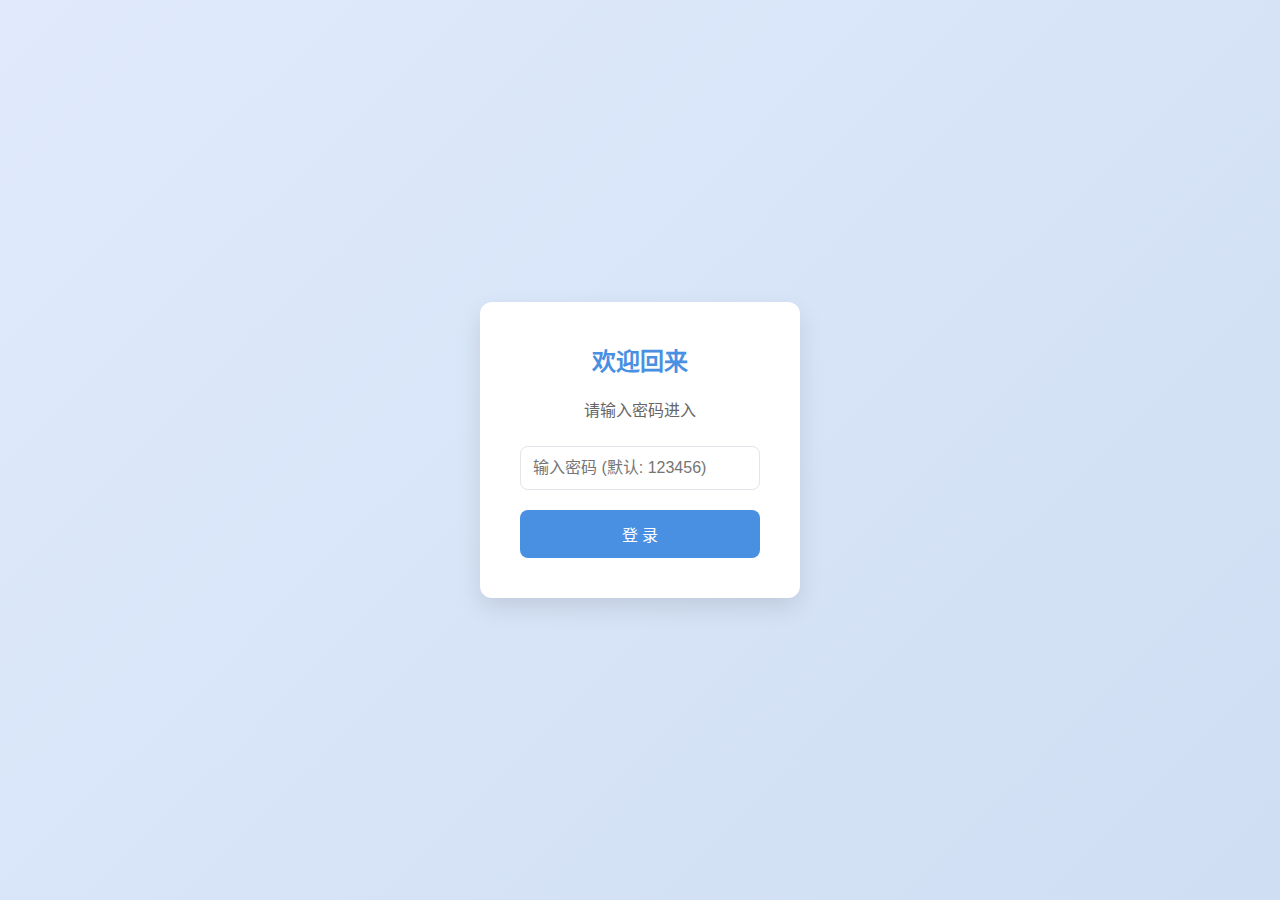
<file: index.html>
<!DOCTYPE html>
<html lang="zh-CN">
<head>
    <meta charset="UTF-8">
    <meta name="viewport" content="width=device-width, initial-scale=1.0">
    <title>每日生活工作记录</title>
    <style>
        :root {
            --primary-color: #4a90e2;
            --secondary-color: #f5f7fa;
            --text-color: #2c3e50;
            --text-light: #7f8c8d;
            --danger-color: #e74c3c;
            --success-color: #2ecc71;
            --border-color: #e1e4e8;
            --sidebar-bg: #fcfcfc;
            --shadow-sm: 0 2px 8px rgba(0,0,0,0.08);
            --shadow-md: 0 4px 12px rgba(0,0,0,0.1);
        }

        * {
            box-sizing: border-box;
            margin: 0;
            padding: 0;
            font-family: 'Segoe UI', Roboto, 'Helvetica Neue', Arial, sans-serif;
        }

        body, html {
            height: 100%;
            overflow: hidden;
            background-color: #fff;
        }

        /* --- 登录页面样式 --- */
        #login-overlay {
            position: fixed;
            top: 0;
            left: 0;
            width: 100%;
            height: 100%;
            background: linear-gradient(135deg, #e0eafc 0%, #cfdef3 100%);
            display: flex;
            justify-content: center;
            align-items: center;
            z-index: 1000;
            transition: opacity 0.5s ease;
        }

        .login-card {
            background: white;
            padding: 40px;
            border-radius: 12px;
            box-shadow: 0 10px 25px rgba(0,0,0,0.1);
            text-align: center;
            width: 320px;
        }

        .login-card h2 {
            margin-bottom: 20px;
            color: var(--primary-color);
        }

        .login-input {
            width: 100%;
            padding: 12px;
            margin-bottom: 20px;
            border: 1px solid var(--border-color);
            border-radius: 8px;
            font-size: 16px;
            outline: none;
            transition: border-color 0.3s;
        }

        .login-input:focus {
            border-color: var(--primary-color);
        }

        .login-btn {
            width: 100%;
            padding: 12px;
            background-color: var(--primary-color);
            color: white;
            border: none;
            border-radius: 8px;
            font-size: 16px;
            cursor: pointer;
            transition: background-color 0.3s;
        }

        .login-btn:hover {
            background-color: #357abd;
        }

        /* --- 主布局 (2:8 分离) --- */
        #app-container {
            display: grid;
            grid-template-columns: 280px 1fr;
            height: 100vh;
            opacity: 0;
            transition: opacity 0.5s ease;
        }

        /* --- 左侧边栏 (重构布局) --- */
        .sidebar {
            background-color: var(--sidebar-bg);
            padding: 25px 20px 30px;
            border-right: 1px solid var(--border-color);
            display: flex;
            flex-direction: column;
            height: 100%;
            overflow-y: auto;
            position: relative;
            z-index: 5;
        }

        /* 重构：时间显示置顶 - 加粗放大 */
        .time-display {
            font-size: 4.2rem; /* 显著放大 */
            font-weight: 800; /* 超粗体 */
            color: var(--primary-color);
            text-align: center;
            margin-bottom: 8px; /* 紧凑间距 */
            font-variant-numeric: tabular-nums;
            letter-spacing: -1.5px;
            line-height: 1;
            text-shadow: 0 2px 4px rgba(74, 144, 226, 0.15);
        }

        /* 重构：日期显示移至日历上方 */
        .calendar-date-header {
            font-size: 1.45rem;
            font-weight: 700;
            color: var(--text-color);
            text-align: center;
            margin: 12px 0 18px;
            padding-bottom: 8px;
            border-bottom: 1px solid var(--border-color);
            letter-spacing: 1px;
        }

        /* 日历容器优化 */
        .calendar-container {
            margin-bottom: 25px;
            padding: 0 8px;
        }

        .calendar-grid {
            display: grid;
            grid-template-columns: repeat(7, 1fr);
            gap: 6px;
            text-align: center;
        }

        .calendar-day-label {
            font-size: 0.78rem;
            color: var(--text-light);
            font-weight: 500;
            padding: 4px 0;
            text-transform: uppercase;
        }

        .calendar-day {
            font-size: 0.95rem;
            border-radius: 50%;
            cursor: default;
            color: var(--text-color);
            transition: all 0.2s;
            display: flex;
            align-items: center;
            justify-content: center;
            aspect-ratio: 1 / 1;
            padding: 0;
            line-height: 1;
            position: relative;
            font-weight: 500;
        }

        /* 当日强调 - 完美正圆 */
        .calendar-day.today {
            background-color: var(--primary-color);
            color: white;
            font-weight: 700;
            box-shadow: 0 2px 5px rgba(74, 144, 226, 0.35);
            transform: scale(1.05);
        }

        .calendar-day.today::after {
            content: '';
            position: absolute;
            inset: -3px;
            border-radius: 50%;
            background: rgba(74, 144, 226, 0.15);
            z-index: -1;
        }

        /* 统计卡片优化 */
        .stats-box {
            background: white;
            padding: 22px 15px;
            border-radius: 14px;
            text-align: center;
            box-shadow: var(--shadow-sm);
            margin-bottom: 22px;
            border: 1px solid #f0f2f5;
            transition: transform 0.3s ease;
        }

        .stats-box:hover {
            transform: translateY(-2px);
            box-shadow: var(--shadow-md);
        }

        .stats-count {
            font-size: 3.1rem;
            font-weight: 800;
            background: linear-gradient(135deg, var(--primary-color), #2a64c6);
            -webkit-background-clip: text;
            background-clip: text;
            color: transparent;
            line-height: 1;
            margin-bottom: 4px;
            letter-spacing: -1px;
        }

        .stats-label {
            font-size: 0.92rem;
            color: var(--text-light);
            font-weight: 600;
            letter-spacing: 0.5px;
        }

        /* 底部清空按钮 */
        .sidebar-footer {
            margin-top: auto;
            padding-top: 10px;
            border-top: 1px solid var(--border-color);
        }

        .clear-btn {
            width: 100%;
            padding: 14px;
            background: linear-gradient(to right, #fff, #f8f9ff);
            border: 1px solid var(--danger-color);
            color: var(--danger-color);
            border-radius: 10px;
            font-size: 1rem;
            font-weight: 600;
            cursor: pointer;
            transition: all 0.25s;
            box-shadow: 0 2px 4px rgba(231, 76, 60, 0.1);
        }

        .clear-btn:hover {
            background: linear-gradient(to right, var(--danger-color), #d62c1a);
            color: white;
            transform: translateY(-1px);
            box-shadow: 0 4px 8px rgba(231, 76, 60, 0.25);
        }

        /* --- 右侧内容区 --- */
        .main-content {
            display: flex;
            flex-direction: column;
            height: 100%;
            background-color: #fff;
            overflow: hidden;
            position: relative;
        }

        .top-bar {
            height: 80px;
            padding: 0 40px;
            display: flex;
            justify-content: space-between;
            align-items: center;
            border-bottom: 1px solid var(--border-color);
            background-color: #fff;
            z-index: 20;
            flex-shrink: 0;
        }

        .page-title {
            font-size: 1.45rem;
            font-weight: 700;
            color: var(--text-color);
        }

        .action-buttons {
            display: flex;
            gap: 20px;
        }

        .icon-btn {
            background: #f8f9fa;
            border: 1px solid var(--border-color);
            cursor: pointer;
            font-size: 1.25rem;
            color: var(--text-color);
            width: 46px;
            height: 46px;
            border-radius: 14px;
            transition: all 0.25s;
            display: flex;
            align-items: center;
            justify-content: center;
            box-shadow: var(--shadow-sm);
        }

        .icon-btn:hover {
            background: linear-gradient(135deg, var(--primary-color), #3a7bd5);
            color: white;
            border-color: var(--primary-color);
            transform: translateY(-2px);
            box-shadow: 0 4px 10px rgba(74, 144, 226, 0.25);
        }

        .icon-btn.active {
            background: linear-gradient(135deg, #ffebee, #ffccd4);
            color: var(--danger-color);
            border-color: var(--danger-color);
            transform: scale(1.05);
            box-shadow: 0 0 0 3px rgba(231, 76, 60, 0.15);
        }

        /* 任务列表容器 */
        .task-list-container {
            flex: 1;
            overflow-y: auto;
            padding: 30px 40px;
            background-color: #fff;
            scrollbar-width: auto;
            scrollbar-color: #b0b0b0 #f0f0f0;
        }

        .task-list-container::-webkit-scrollbar {
            width: 12px;
        }

        .task-list-container::-webkit-scrollbar-track {
            background: #f5f7fa;
            border-radius: 6px;
        }

        .task-list-container::-webkit-scrollbar-thumb {
            background-color: #c1c7d0;
            border-radius: 6px;
            border: 3px solid #f5f7fa;
        }

        .task-list-container::-webkit-scrollbar-thumb:hover {
            background-color: #95a1b0;
        }

        .date-group {
            margin-bottom: 35px;
        }

        .date-divider {
            font-size: 1.15rem;
            font-weight: 700;
            color: var(--text-color);
            margin-bottom: 18px;
            padding-left: 15px;
            border-left: 4px solid var(--primary-color);
            display: flex;
            align-items: center;
        }

        .date-divider::before {
            content: '';
            display: inline-block;
            width: 8px;
            height: 8px;
            background: var(--primary-color);
            border-radius: 50%;
            margin-right: 10px;
        }

        .task-item {
            display: flex;
            align-items: center;
            padding: 18px 22px;
            background: white;
            border: 1px solid #f0f2f5;
            border-radius: 12px;
            margin-bottom: 14px;
            transition: all 0.25s;
            box-shadow: var(--shadow-sm);
        }

        .task-item:hover {
            border-color: #e1e5eb;
            transform: translateX(3px);
            box-shadow: var(--shadow-md);
        }

        .checkbox-custom {
            width: 26px;
            height: 26px;
            border: 2px solid #cbd5e1;
            border-radius: 50%;
            margin-right: 20px;
            cursor: pointer;
            display: flex;
            align-items: center;
            justify-content: center;
            transition: all 0.2s;
            flex-shrink: 0;
            background: white;
        }

        .task-item.completed .checkbox-custom {
            background-color: var(--success-color);
            border-color: var(--success-color);
            transform: scale(1.1);
        }

        .task-item.completed .task-text {
            text-decoration: line-through;
            color: #a0aec0;
            opacity: 0.85;
        }

        .task-text {
            font-size: 1.08rem;
            color: var(--text-color);
            cursor: pointer;
            flex: 1;
            line-height: 1.5;
            font-weight: 500;
            transition: color 0.2s;
        }

        .delete-btn {
            margin-left: 15px;
            background: linear-gradient(to right, #fff5f5, #ffebee);
            border: 1px solid var(--danger-color);
            color: var(--danger-color);
            cursor: pointer;
            padding: 6px 14px;
            font-size: 0.92rem;
            border-radius: 8px;
            font-weight: 500;
            display: none;
            transition: all 0.2s;
            box-shadow: 0 1px 3px rgba(231, 76, 60, 0.15);
        }
        
        .delete-btn:hover {
            background: var(--danger-color);
            color: white;
            transform: translateY(-1px);
            box-shadow: 0 2px 5px rgba(231, 76, 60, 0.3);
        }
        
        body.batch-mode .delete-btn {
            display: block;
        }

        .empty-state {
            text-align: center;
            color: var(--text-light);
            margin-top: 80px;
            font-size: 1.1rem;
            padding: 20px;
            background: var(--secondary-color);
            border-radius: 12px;
            box-shadow: var(--shadow-sm);
        }

        /* --- 模态框 --- */
        .modal-overlay {
            position: fixed;
            top: 0;
            left: 0;
            width: 100%;
            height: 100%;
            background: rgba(0,0,0,0.45);
            display: none;
            justify-content: center;
            align-items: center;
            z-index: 2000;
            backdrop-filter: blur(6px);
        }

        .modal {
            background: white;
            padding: 35px;
            border-radius: 20px;
            width: 440px;
            box-shadow: 0 15px 40px rgba(0,0,0,0.25);
            transform: translateY(20px);
            opacity: 0;
            transition: all 0.4s cubic-bezier(0.165, 0.84, 0.44, 1);
        }
        
        .modal-overlay.active .modal {
            transform: translateY(0);
            opacity: 1;
        }

        .modal h3 {
            margin-bottom: 25px;
            font-size: 1.5rem;
            color: var(--text-color);
            text-align: center;
            position: relative;
            padding-bottom: 12px;
        }
        
        .modal h3::after {
            content: '';
            position: absolute;
            bottom: 0;
            left: 50%;
            transform: translateX(-50%);
            width: 60px;
            height: 3px;
            background: var(--primary-color);
            border-radius: 3px;
        }

        .form-group {
            margin-bottom: 22px;
        }

        .form-group label {
            display: block;
            margin-bottom: 10px;
            font-size: 0.95rem;
            font-weight: 600;
            color: var(--text-color);
            display: flex;
            align-items: center;
        }
        
        .form-group label::before {
            content: '•';
            color: var(--primary-color);
            margin-right: 6px;
            font-weight: bold;
        }

        .form-control {
            width: 100%;
            padding: 14px 16px;
            border: 1px solid var(--border-color);
            border-radius: 12px;
            font-size: 1.05rem;
            transition: all 0.25s;
            background: #fafbfc;
        }
        
        .form-control:focus {
            outline: none;
            border-color: var(--primary-color);
            background: white;
            box-shadow: 0 0 0 3px rgba(74, 144, 226, 0.15);
        }

        .modal-buttons {
            display: flex;
            justify-content: center;
            gap: 18px;
            margin-top: 25px;
            padding-top: 20px;
            border-top: 1px solid var(--border-color);
        }

        .btn {
            padding: 12px 32px;
            border-radius: 12px;
            border: none;
            cursor: pointer;
            font-size: 1.05rem;
            font-weight: 600;
            transition: all 0.25s;
            letter-spacing: 0.5px;
            width: 120px;
        }

        .btn-cancel {
            background: linear-gradient(to right, #f0f2f5, #e4e7eb);
            color: #5a6474;
            box-shadow: var(--shadow-sm);
        }
        
        .btn-cancel:hover {
            background: linear-gradient(to right, #e6e9ed, #d8dce1);
            transform: translateY(-1px);
            box-shadow: var(--shadow-md);
        }

        .btn-save {
            background: linear-gradient(135deg, var(--primary-color), #3a7bd5);
            color: white;
            box-shadow: 0 4px 10px rgba(74, 144, 226, 0.3);
        }
        
        .btn-save:hover {
            background: linear-gradient(135deg, #3a7bd5, #2a64c6);
            transform: translateY(-2px);
            box-shadow: 0 6px 15px rgba(74, 144, 226, 0.4);
        }

        /* --- Toast --- */
        #toast {
            visibility: hidden;
            min-width: 280px;
            background: linear-gradient(135deg, #1e3c72, #2a5298);
            color: #fff;
            text-align: center;
            border-radius: 50px;
            padding: 16px 25px;
            position: fixed;
            z-index: 3000;
            left: 50%;
            bottom: 30px;
            transform: translateX(-50%) translateY(50px);
            font-size: 16px;
            font-weight: 500;
            opacity: 0;
            transition: all 0.4s cubic-bezier(0.175, 0.885, 0.32, 1.275);
            box-shadow: 0 5px 15px rgba(0,0,0,0.2);
            letter-spacing: 0.5px;
        }

        #toast.show {
            visibility: visible;
            opacity: 1;
            transform: translateX(-50%) translateY(0);
            bottom: 40px;
        }
        
        #toast::after {
            content: '';
            position: absolute;
            top: -2px;
            left: 0;
            right: 0;
            height: 3px;
            background: linear-gradient(90deg, transparent, white, transparent);
            border-radius: 2px;
        }

        /* 响应式优化 */
        @media (max-width: 900px) {
            #app-container {
                grid-template-columns: 240px 1fr;
            }
            
            .time-display {
                font-size: 3.6rem;
            }
        }
        
        @media (max-width: 768px) {
            #app-container {
                grid-template-columns: 1fr;
            }
            
            .sidebar {
                border-right: none;
                border-bottom: 1px solid var(--border-color);
                height: auto;
                max-height: 40vh;
                padding-bottom: 15px;
            }
            
            .time-display {
                font-size: 3.2rem;
            }
            
            .stats-box {
                margin-bottom: 15px;
            }
        }
    </style>
</head>
<body>

    <!-- 登录层 -->
    <div id="login-overlay">
        <div class="login-card">
            <h2>欢迎回来</h2>
            <p style="margin-bottom: 25px; color: #666;">请输入密码进入</p>
            <input type="password" id="password-input" class="login-input" placeholder="输入密码 (默认: 123456)">
            <button class="login-btn" onclick="handleLogin()">登 录</button>
        </div>
    </div>

    <!-- 主界面 -->
    <div id="app-container">
        
        <!-- 左侧边栏 (重构布局) -->
        <aside class="sidebar">
            <!-- 时间置顶：加粗放大 -->
            <div class="time-display" id="current-time">00:00:00</div>
            
            <!-- 日历区域 -->
            <div class="calendar-container">
                <!-- 日期移至日历上方 -->
                <div class="calendar-date-header" id="calendar-date">YYYY年MM月DD日</div>
                
                <!-- 星期标签 -->
                <div class="calendar-grid">
                    <div class="calendar-day-label">日</div>
                    <div class="calendar-day-label">一</div>
                    <div class="calendar-day-label">二</div>
                    <div class="calendar-day-label">三</div>
                    <div class="calendar-day-label">四</div>
                    <div class="calendar-day-label">五</div>
                    <div class="calendar-day-label">六</div>
                </div>
                
                <!-- 日期网格 -->
                <div class="calendar-grid" id="calendar-days">
                    <!-- JS 生成 -->
                </div>
            </div>

            <!-- 统计卡片 -->
            <div class="stats-box">
                <div class="stats-count" id="uncompleted-count">0</div>
                <div class="stats-label">右侧未完成事项</div>
            </div>

            <!-- 底部清空按钮 -->
            <div class="sidebar-footer">
                <button class="clear-btn" onclick="clearAllData()">清空所有录入数据</button>
            </div>
        </aside>

        <!-- 右侧内容区 -->
        <main class="main-content">
            <header class="top-bar">
                <div class="page-title">我的待办事项</div>
                <div class="action-buttons">
                    <button class="icon-btn" id="batch-btn" title="批量管理" onclick="toggleBatchMode()">
                        <svg width="22" height="22" viewBox="0 0 24 24" fill="none" stroke="currentColor" stroke-width="2" stroke-linecap="round" stroke-linejoin="round">
                            <line x1="3" y1="12" x2="21" y2="12"></line>
                            <line x1="3" y1="6" x2="21" y2="6"></line>
                            <line x1="3" y1="18" x2="21" y2="18"></line>
                        </svg>
                    </button>
                    <button class="icon-btn" title="新增事项" onclick="openModal()">
                        <svg width="24" height="24" viewBox="0 0 24 24" fill="none" stroke="currentColor" stroke-width="2" stroke-linecap="round" stroke-linejoin="round">
                            <line x1="12" y1="5" x2="12" y2="19"></line>
                            <line x1="5" y1="12" x2="19" y2="12"></line>
                        </svg>
                    </button>
                </div>
            </header>

            <div class="task-list-container" id="task-list">
                <!-- JS 渲染列表 -->
            </div>
        </main>
    </div>

    <!-- 弹窗 -->
    <div class="modal-overlay" id="add-modal">
        <div class="modal">
            <h3>新增事项</h3>
            <div class="form-group">
                <label>事项内容</label>
                <input type="text" id="new-task-content" class="form-control" placeholder="例如：下午3点开会" autocomplete="off">
            </div>
            <div class="form-group">
                <label>日期</label>
                <input type="date" id="new-task-date" class="form-control">
            </div>
            <div class="modal-buttons">
                <button class="btn btn-cancel" onclick="closeModal()">取消</button>
                <button class="btn btn-save" onclick="saveTask()">保存</button>
            </div>
        </div>
    </div>

    <div id="toast">操作成功</div>

    <script>
        // --- 配置 ---
        const PASSWORD = "123456"; 
        let todos = JSON.parse(localStorage.getItem('myTodos')) || [];
        let isBatchMode = false;

        // --- 初始化 ---
        document.addEventListener('DOMContentLoaded', () => {
            if (sessionStorage.getItem('isLoggedIn') === 'true') {
                showApp();
            }
            
            document.getElementById('new-task-date').valueAsDate = new Date();
            
            updateClock();
            setInterval(updateClock, 1000);
            
            renderCalendar();
            renderTodos();
        });

        // --- 登录 ---
        function handleLogin() {
            const input = document.getElementById('password-input');
            if (input.value === PASSWORD) {
                sessionStorage.setItem('isLoggedIn', 'true');
                const overlay = document.getElementById('login-overlay');
                overlay.style.opacity = '0';
                setTimeout(() => {
                    overlay.style.display = 'none';
                    showApp();
                }, 500);
            } else {
                showToast("密码错误");
            }
        }

        function showApp() {
            document.getElementById('app-container').style.opacity = '1';
        }

        // --- 时钟日历 ---
        function updateClock() {
            const now = new Date();
            // 更新顶部大时间
            document.getElementById('current-time').textContent = now.toLocaleTimeString('zh-CN', { 
                hour: '2-digit', 
                minute: '2-digit',
                hour12: false 
            });
            
            // 更新日历上方的日期（完整格式）
            const dateStr = now.toLocaleDateString('zh-CN', { 
                year: 'numeric', 
                month: '2-digit', 
                day: '2-digit' 
            }).replace(/\//g, '年').replace(/(\d+)$/, '$1日');
            document.getElementById('calendar-date').textContent = dateStr;
            
            renderCalendar();
        }

        function renderCalendar() {
            const now = new Date();
            const year = now.getFullYear();
            const month = now.getMonth(); 
            const daysInMonth = new Date(year, month + 1, 0).getDate();
            const today = now.getDate();
            const firstDayIndex = new Date(year, month, 1).getDay();

            const daysContainer = document.getElementById('calendar-days');
            daysContainer.innerHTML = "";

            // 添加空白占位（上月日期）
            for (let i = 0; i < firstDayIndex; i++) {
                const empty = document.createElement('div');
                daysContainer.appendChild(empty);
            }

            // 生成当月日期
            for (let i = 1; i <= daysInMonth; i++) {
                const dayEl = document.createElement('div');
                dayEl.classList.add('calendar-day');
                dayEl.textContent = i;
                if (i === today) dayEl.classList.add('today');
                daysContainer.appendChild(dayEl);
            }
        }

        // --- 任务逻辑 ---
        function saveToLocal() {
            localStorage.setItem('myTodos', JSON.stringify(todos));
            renderTodos();
        }

        function renderTodos() {
            const listContainer = document.getElementById('task-list');
            listContainer.innerHTML = '';

            if (todos.length === 0) {
                listContainer.innerHTML = '<div class="empty-state">✨ 暂无事项，点击右上角 + 添加新任务</div>';
                document.getElementById('uncompleted-count').textContent = 0;
                return;
            }

            // 排序：日期倒序，同日期内未完成在前
            const sortedTodos = [...todos].sort((a, b) => {
                if (a.date !== b.date) return new Date(b.date) - new Date(a.date);
                return a.completed - b.completed;
            });

            const grouped = sortedTodos.reduce((groups, item) => {
                const date = item.date;
                if (!groups[date]) groups[date] = [];
                groups[date].push(item);
                return groups;
            }, {});

            let uncompletedTotal = 0;

            Object.keys(grouped).sort((a, b) => new Date(b) - new Date(a)).forEach(date => {
                const groupDiv = document.createElement('div');
                groupDiv.classList.add('date-group');

                const dateTitle = document.createElement('div');
                dateTitle.classList.add('date-divider');
                // 格式化日期显示：2026年02月01日
                const formattedDate = date.replace(/(\d{4})-(\d{2})-(\d{2})/, '$1年$2月$3日');
                dateTitle.textContent = formattedDate;
                groupDiv.appendChild(dateTitle);

                grouped[date].forEach(todo => {
                    if (!todo.completed) uncompletedTotal++;

                    const itemDiv = document.createElement('div');
                    itemDiv.classList.add('task-item');
                    if (todo.completed) itemDiv.classList.add('completed');

                    const checkbox = document.createElement('div');
                    checkbox.classList.add('checkbox-custom');
                    checkbox.onclick = () => toggleComplete(todo.id);
                    
                    if (todo.completed) {
                        checkbox.innerHTML = `<svg width="14" height="14" viewBox="0 0 24 24" fill="none" stroke="white" stroke-width="4" stroke-linecap="round" stroke-linejoin="round"><polyline points="20 6 9 17 4 12"></polyline></svg>`;
                    }

                    const textSpan = document.createElement('span');
                    textSpan.classList.add('task-text');
                    textSpan.textContent = todo.text;
                    textSpan.onclick = () => { if (!isBatchMode) toggleComplete(todo.id); };

                    const deleteBtn = document.createElement('button');
                    deleteBtn.classList.add('delete-btn');
                    deleteBtn.innerHTML = '删除';
                    deleteBtn.onclick = (e) => { e.stopPropagation(); deleteTask(todo.id); };

                    itemDiv.appendChild(checkbox);
                    itemDiv.appendChild(textSpan);
                    itemDiv.appendChild(deleteBtn);
                    groupDiv.appendChild(itemDiv);
                });

                listContainer.appendChild(groupDiv);
            });

            document.getElementById('uncompleted-count').textContent = uncompletedTotal;
        }

        function toggleComplete(id) {
            const todo = todos.find(t => t.id === id);
            if (todo) {
                todo.completed = !todo.completed;
                saveToLocal();
                showToast(todo.completed ? "任务已完成" : "任务恢复未完成");
            }
        }

        function deleteTask(id) {
            todos = todos.filter(t => t.id !== id);
            saveToLocal();
            showToast("已删除任务");
        }

        function clearAllData() {
            if(confirm("⚠️ 确定要清空所有数据吗？此操作不可恢复！")) {
                todos = [];
                saveToLocal();
                showToast("✓ 所有数据已清空");
            }
        }

        // --- 交互 ---
        function openModal() {
            document.getElementById('add-modal').style.display = 'flex';
            document.getElementById('add-modal').classList.add('active');
            document.getElementById('new-task-content').focus();
            // 防止背景滚动
            document.body.style.overflow = 'hidden';
        }

        function closeModal() {
            document.getElementById('add-modal').classList.remove('active');
            setTimeout(() => {
                document.getElementById('add-modal').style.display = 'none';
                document.getElementById('new-task-content').value = '';
                // 恢复背景滚动
                document.body.style.overflow = '';
            }, 400);
        }

        function saveTask() {
            const content = document.getElementById('new-task-content').value.trim();
            const date = document.getElementById('new-task-date').value;

            if (!content) { 
                showToast("❗ 请输入事项内容"); 
                return; 
            }
            if (!date) { 
                showToast("❗ 请选择日期"); 
                return; 
            }

            const newTodo = { 
                id: Date.now(), 
                text: content, 
                date: date, 
                completed: false 
            };
            todos.push(newTodo);
            saveToLocal();
            closeModal();
            showToast("✓ 任务添加成功");
        }

        function toggleBatchMode() {
            isBatchMode = !isBatchMode;
            const btn = document.getElementById('batch-btn');
            if (isBatchMode) {
                document.body.classList.add('batch-mode');
                btn.classList.add('active');
                showToast("✎ 已进入批量管理模式");
            } else {
                document.body.classList.remove('batch-mode');
                btn.classList.remove('active');
                showToast("✓ 已退出批量管理模式");
            }
        }

        function showToast(message) {
            const toast = document.getElementById("toast");
            toast.textContent = message;
            toast.className = "show";
            setTimeout(() => { 
                toast.className = toast.className.replace("show", ""); 
            }, 3000);
        }

        // 点击模态框背景关闭
        window.onclick = function(event) {
            const modal = document.getElementById('add-modal');
            if (event.target == modal) {
                closeModal();
            }
        }
        
        // ESC键关闭模态框
        document.addEventListener('keydown', (e) => {
            if (e.key === 'Escape' && document.getElementById('add-modal').style.display === 'flex') {
                closeModal();
            }
        });
    </script>
</body>
</html>
</file>
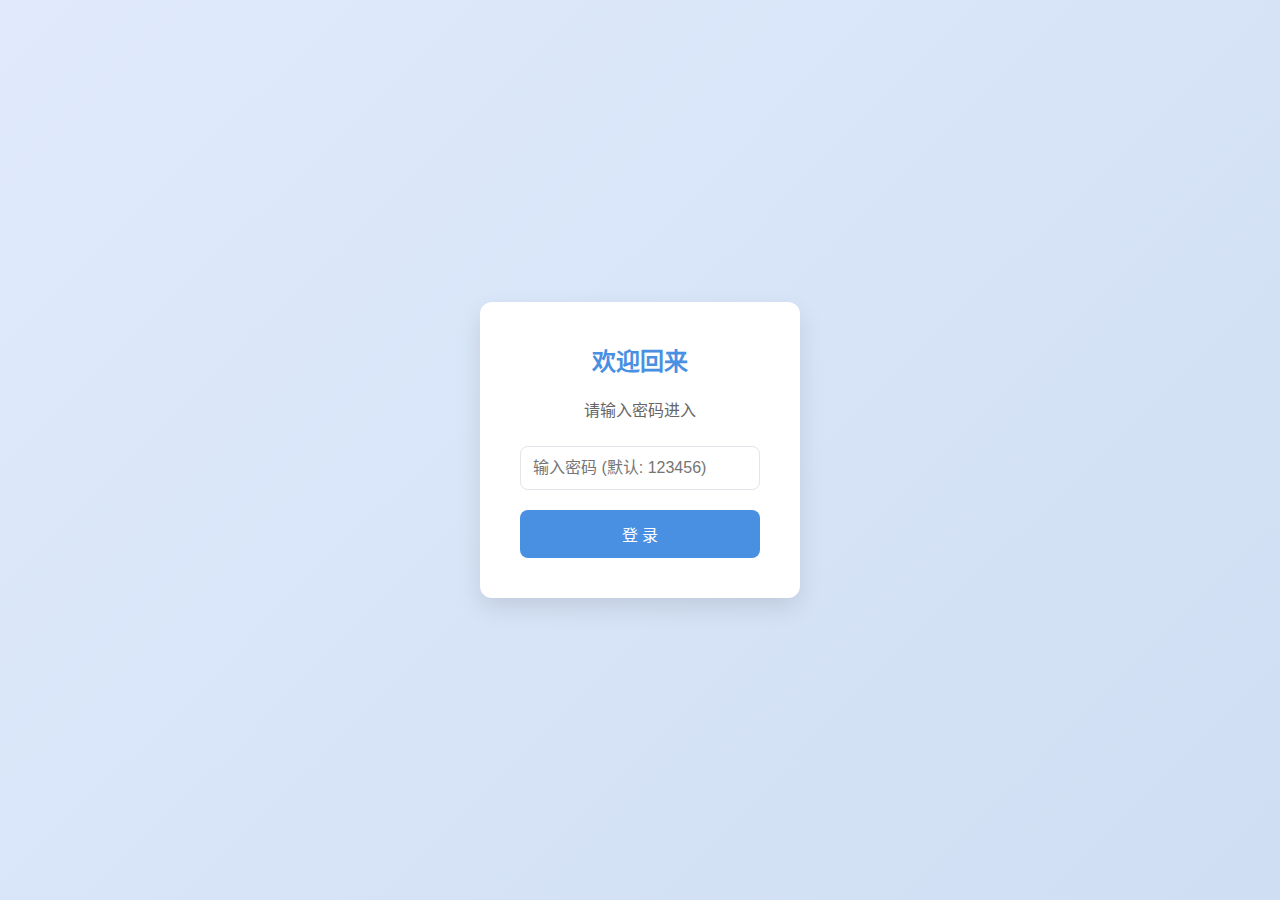
<file: app.html>
<!DOCTYPE html>
<html lang="zh-CN">
<head>
    <meta charset="UTF-8">
    <meta name="viewport" content="width=device-width, initial-scale=1.0">
    <title>每日事项管理</title>
    <link rel="stylesheet" href="style.css">
    <link rel="stylesheet" href="https://cdnjs.cloudflare.com/ajax/libs/font-awesome/6.0.0/css/all.min.css">
</head>
<body>
    <div class="container">
        <!-- 左侧边栏 (20%) -->
        <div class="sidebar">
            <!-- 日期和时间显示 -->
            <div class="datetime">
                <div id="currentDate" class="date">2026年02月01日</div>
                <div id="currentTime" class="time">00:00:00</div>
            </div>
            
            <!-- 日历 -->
            <div class="calendar-container">
                <div class="calendar-header">
                    <button id="prevMonth" class="calendar-nav">
                        <i class="fas fa-chevron-left"></i>
                    </button>
                    <h3 id="calendarMonth">2026年2月</h3>
                    <button id="nextMonth" class="calendar-nav">
                        <i class="fas fa-chevron-right"></i>
                    </button>
                </div>
                <div class="calendar-weekdays">
                    <div>日</div>
                    <div>一</div>
                    <div>二</div>
                    <div>三</div>
                    <div>四</div>
                    <div>五</div>
                    <div>六</div>
                </div>
                <div id="calendarDays" class="calendar-days"></div>
            </div>
            
            <!-- 统计信息 -->
            <div class="stats">
                <div class="stat-item">
                    <i class="fas fa-list"></i>
                    <span>总事项: <span id="totalCount">0</span></span>
                </div>
                <div class="stat-item">
                    <i class="fas fa-clock"></i>
                    <span>未完成: <span id="pendingCount">0</span></span>
                </div>
                <div class="stat-item">
                    <i class="fas fa-check-circle"></i>
                    <span>已完成: <span id="completedCount">0</span></span>
                </div>
            </div>
            
            <!-- 操作按钮 -->
            <div class="sidebar-actions">
                <button id="clearAllBtn" class="danger-btn">
                    <i class="fas fa-trash"></i> 清空所有数据
                </button>
                <button id="logoutBtn" class="secondary-btn">
                    <i class="fas fa-sign-out-alt"></i> 退出登录
                </button>
                <button id="changePasswordBtn" class="secondary-btn">
                    <i class="fas fa-key"></i> 修改密码
                </button>
            </div>
        </div>
        
        <!-- 右侧主内容区 (80%) -->
        <div class="main-content">
            <!-- 顶部固定功能区 -->
            <div class="top-bar">
                <div class="function-buttons">
                    <button id="addItemBtn" class="primary-btn">
                        <i class="fas fa-plus"></i> 新增事项
                    </button>
                    <button id="batchManageBtn" class="secondary-btn">
                        <i class="fas fa-bars"></i> 批量管理
                    </button>
                </div>
            </div>
            
            <!-- 事项列表 -->
            <div class="items-container" id="itemsContainer">
                <!-- 事项将通过JavaScript动态添加 -->
                <div class="empty-state" id="emptyState">
                    <i class="fas fa-clipboard-list"></i>
                    <h3>暂无待办事项</h3>
                    <p>点击右上角的"新增事项"按钮开始添加</p>
                </div>
            </div>
            
            <!-- 批量管理工具栏 -->
            <div class="batch-toolbar" id="batchToolbar">
                <div class="batch-actions">
                    <button id="batchDeleteBtn" class="danger-btn">
                        <i class="fas fa-trash"></i> 删除选中
                    </button>
                    <button id="batchCompleteBtn" class="primary-btn">
                        <i class="fas fa-check-circle"></i> 标记完成
                    </button>
                    <button id="cancelBatchBtn" class="secondary-btn">
                        <i class="fas fa-times"></i> 取消批量
                    </button>
                </div>
            </div>
        </div>
    </div>
    
    <!-- 新增事项模态框 -->
    <div id="addItemModal" class="modal">
        <div class="modal-content">
            <div class="modal-header">
                <h3><i class="fas fa-plus"></i> 新增事项</h3>
                <button class="close-modal">&times;</button>
            </div>
            <div class="modal-body">
                <div class="form-group">
                    <label for="itemTitle">事项标题</label>
                    <input type="text" id="itemTitle" placeholder="请输入事项标题" maxlength="100">
                </div>
                <div class="form-group">
                    <label for="itemDate">选择日期</label>
                    <input type="date" id="itemDate">
                </div>
                <div class="form-group">
                    <label for="itemTime">选择时间 (可选)</label>
                    <input type="time" id="itemTime">
                </div>
                <div class="form-group">
                    <label for="itemCategory">分类</label>
                    <select id="itemCategory">
                        <option value="work">工作</option>
                        <option value="life">生活</option>
                        <option value="study">学习</option>
                        <option value="health">健康</option>
                        <option value="other">其他</option>
                    </select>
                </div>
            </div>
            <div class="modal-footer">
                <button id="cancelAddBtn" class="secondary-btn">取消</button>
                <button id="saveItemBtn" class="primary-btn">保存事项</button>
            </div>
        </div>
    </div>
    
    <!-- 修改密码模态框 -->
    <div id="passwordModal" class="modal">
        <div class="modal-content">
            <div class="modal-header">
                <h3><i class="fas fa-key"></i> 修改密码</h3>
                <button class="close-modal">&times;</button>
            </div>
            <div class="modal-body">
                <div class="form-group">
                    <label for="currentPassword">当前密码</label>
                    <input type="password" id="currentPassword" placeholder="请输入当前密码">
                </div>
                <div class="form-group">
                    <label for="newPassword">新密码</label>
                    <input type="password" id="newPassword" placeholder="请输入新密码">
                </div>
                <div class="form-group">
                    <label for="confirmPassword">确认新密码</label>
                    <input type="password" id="confirmPassword" placeholder="请再次输入新密码">
                </div>
            </div>
            <div class="modal-footer">
                <button id="cancelPasswordBtn" class="secondary-btn">取消</button>
                <button id="savePasswordBtn" class="primary-btn">修改密码</button>
            </div>
        </div>
    </div>
    
    <!-- 确认清空数据模态框 -->
    <div id="clearConfirmModal" class="modal">
        <div class="modal-content">
            <div class="modal-header">
                <h3><i class="fas fa-exclamation-triangle"></i> 确认清空</h3>
                <button class="close-modal">&times;</button>
            </div>
            <div class="modal-body">
                <p>您确定要清空所有事项数据吗？此操作不可撤销！</p>
            </div>
            <div class="modal-footer">
                <button id="cancelClearBtn" class="secondary-btn">取消</button>
                <button id="confirmClearBtn" class="danger-btn">确认清空</button>
            </div>
        </div>
    </div>
    
    <script src="script.js"></script>
</body>
</html>
</file>
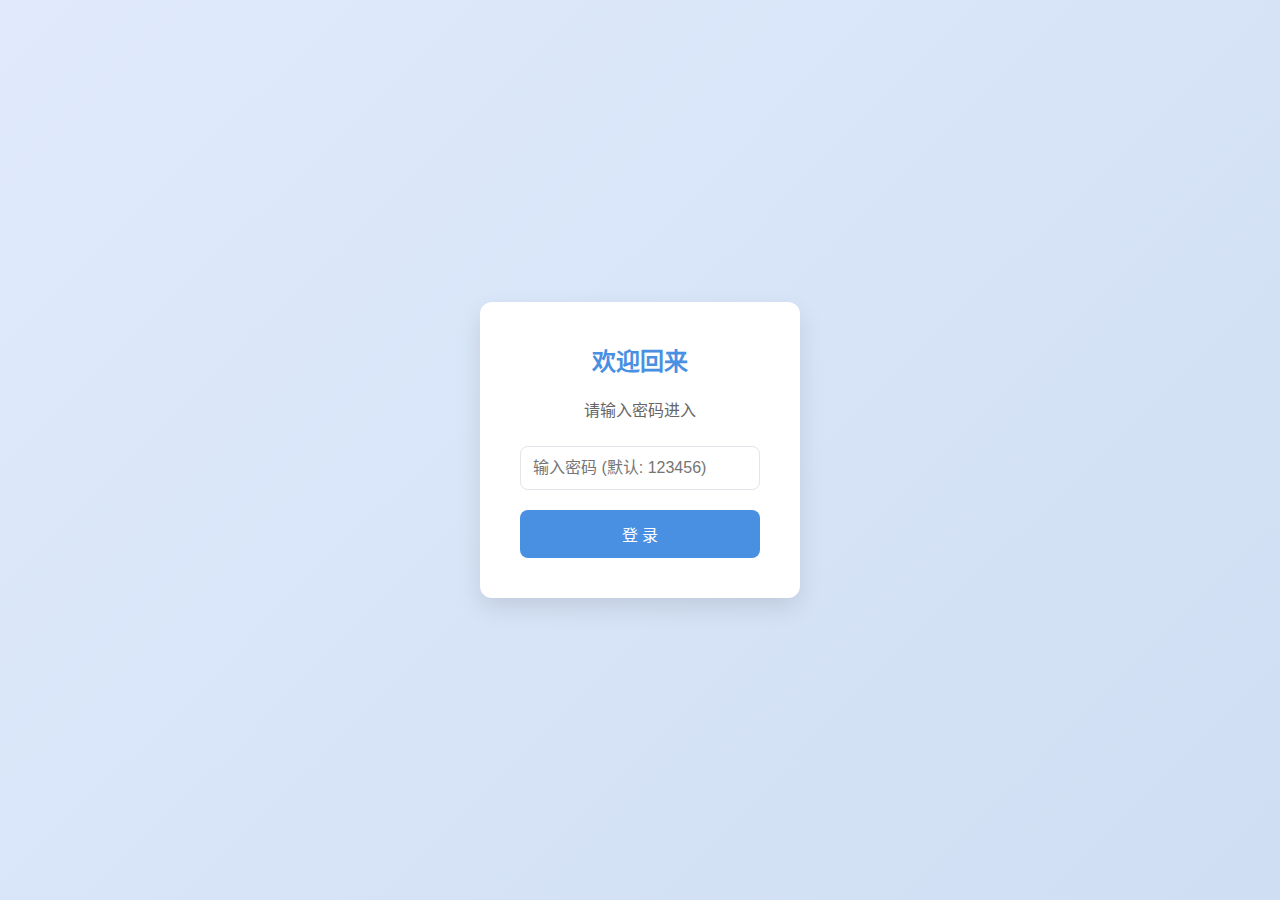
<file: login.html>
<!DOCTYPE html>
<html lang="zh-CN">
<head>
    <meta charset="UTF-8">
    <meta name="viewport" content="width=device-width, initial-scale=1.0">
    <title>登录 - 提醒事项</title>
    <link rel="stylesheet" href="styles.css">
</head>
<body class="login-body">
    <div class="login-container">
        <h1>提醒事项</h1>
        <p>请输入密码登录</p>
        <form id="login-form">
            <input type="password" id="password" placeholder="密码" required>
            <button type="submit">登录</button>
        </form>
    </div>
    <script src="script.js"></script>
</body>
</html>
</file>
<file: style.css>
/* 基础样式 */
body {
    margin: 0;
    padding: 0;
    font-family: 'Arial', sans-serif;
    background-color: #f5f5f5;
}

/* 登录页面样式 */
.login-body {
    background: linear-gradient(135deg, #667eea 0%, #764ba2 100%);
    height: 100vh;
    display: flex;
    justify-content: center;
    align-items: center;
}

.login-container {
    background: white;
    padding: 2rem;
    border-radius: 10px;
    box-shadow: 0 4px 6px rgba(0, 0, 0, 0.1);
    text-align: center;
    max-width: 400px;
    width: 100%;
}

.login-container h1 {
    color: #333;
    margin-bottom: 1rem;
}

.login-container p {
    color: #666;
    margin-bottom: 1.5rem;
}

#login-form {
    display: flex;
    flex-direction: column;
    gap: 1rem;
}

#password {
    padding: 0.8rem;
    border: 1px solid #ddd;
    border-radius: 5px;
    font-size: 1rem;
}

button {
    padding: 0.8rem;
    background: #007bff;
    color: white;
    border: none;
    border-radius: 5px;
    font-size: 1rem;
    cursor: pointer;
    transition: background 0.3s;
}

button:hover {
    background: #0056b3;
}

/* 主页面样式 */
.main-body {
    background-color: #f5f5f5;
    height: 100vh;
    overflow: hidden;
}

.container {
    display: grid;
    grid-template-columns: 20% 80%;
    height: 100vh;
}

.left-sidebar {
    background-color: #2c3e50;
    color: white;
    padding: 1.5rem;
    display: flex;
    flex-direction: column;
    gap: 1.5rem;
}

.date-display {
    font-size: 1.2rem;
    font-weight: bold;
}

.time-display {
    font-size: 1.5rem;
    margin-bottom: 1rem;
}

.calendar {
    display: grid;
    grid-template-columns: repeat(7, 1fr);
    gap: 0.5rem;
}

.calendar-day {
    padding: 0.5rem;
    text-align: center;
    border-radius: 50%;
    cursor: pointer;
    transition: background 0.3s;
}

.calendar-day:hover {
    background: #34495e;
}

.calendar-day.today {
    background: #007bff;
    color: white;
}

.stats {
    font-size: 1.1rem;
    margin-top: 1rem;
}

.clear-btn {
    background: #e74c3c;
    padding: 0.8rem;
    border-radius: 5px;
    width: 100%;
    margin-top: auto;
}

.clear-btn:hover {
    background: #c0392b;
}

.right-content {
    background-color: white;
    padding: 1.5rem;
    display: flex;
    flex-direction: column;
}

.header {
    display: flex;
    justify-content: flex-end;
    gap: 1rem;
    margin-bottom: 1rem;
}

.add-task-btn {
    background: #27ae60;
    width: 2.5rem;
    height: 2.5rem;
    display: flex;
    justify-content: center;
    align-items: center;
    font-size: 1.5rem;
}

.bulk-edit-btn {
    background: #3498db;
    width: 2.5rem;
    height: 2.5rem;
    display: flex;
    justify-content: center;
    align-items: center;
    font-size: 1.2rem;
}

.task-list {
    overflow-y: auto;
    flex-grow: 1;
}

.task {
    display: flex;
    align-items: center;
    padding: 1rem;
    border-bottom: 1px solid #eee;
}

.task-checkbox {
    width: 1.5rem;
    height: 1.5rem;
    border: 2px solid #333;
    border-radius: 50%;
    margin-right: 1rem;
    cursor: pointer;
    transition: background 0.3s;
}

.task-checkbox.completed {
    background: #27ae60;
    border-color: #27ae60;
}

.task-text {
    flex-grow: 1;
}

.task-date {
    color: #666;
    font-size: 0.9rem;
    margin-top: 0.2rem;
}

/* 响应式设计 */
@media (max-width: 768px) {
    .container {
        grid-template-columns: 100%;
    }
    .left-sidebar {
        padding: 1rem;
    }
    .right-content {
        padding: 1rem;
    }
}
</file>
<file: styles.css>
/* 基础样式 */
body {
    margin: 0;
    padding: 0;
    font-family: 'Arial', sans-serif;
    background-color: #f5f5f5;
}

/* 登录页面样式 */
.login-body {
    background: linear-gradient(135deg, #667eea 0%, #764ba2 100%);
    height: 100vh;
    display: flex;
    justify-content: center;
    align-items: center;
}

.login-container {
    background: white;
    padding: 2rem;
    border-radius: 10px;
    box-shadow: 0 4px 6px rgba(0, 0, 0, 0.1);
    text-align: center;
    max-width: 400px;
    width: 100%;
}

.login-container h1 {
    color: #333;
    margin-bottom: 1rem;
}

.login-container p {
    color: #666;
    margin-bottom: 1.5rem;
}

#login-form {
    display: flex;
    flex-direction: column;
    gap: 1rem;
}

#password {
    padding: 0.8rem;
    border: 1px solid #ddd;
    border-radius: 5px;
    font-size: 1rem;
}

button {
    padding: 0.8rem;
    background: #007bff;
    color: white;
    border: none;
    border-radius: 5px;
    font-size: 1rem;
    cursor: pointer;
    transition: background 0.3s;
}

button:hover {
    background: #0056b3;
}

/* 主页面样式 */
.main-body {
    background-color: #f5f5f5;
    height: 100vh;
    overflow: hidden;
}

.container {
    display: grid;
    grid-template-columns: 20% 80%;
    height: 100vh;
}

.left-sidebar {
    background-color: #2c3e50;
    color: white;
    padding: 1.5rem;
    display: flex;
    flex-direction: column;
    gap: 1.5rem;
}

.date-display {
    font-size: 1.2rem;
    font-weight: bold;
}

.time-display {
    font-size: 1.5rem;
    margin-bottom: 1rem;
}

.calendar {
    display: grid;
    grid-template-columns: repeat(7, 1fr);
    gap: 0.5rem;
}

.calendar-day {
    padding: 0.5rem;
    text-align: center;
    border-radius: 50%;
    cursor: pointer;
    transition: background 0.3s;
}

.calendar-day:hover {
    background: #34495e;
}

.calendar-day.today {
    background: #007bff;
    color: white;
}

.stats {
    font-size: 1.1rem;
    margin-top: 1rem;
}

.clear-btn {
    background: #e74c3c;
    padding: 0.8rem;
    border-radius: 5px;
    width: 100%;
    margin-top: auto;
}

.clear-btn:hover {
    background: #c0392b;
}

.right-content {
    background-color: white;
    padding: 1.5rem;
    display: flex;
    flex-direction: column;
}

.header {
    display: flex;
    justify-content: flex-end;
    gap: 1rem;
    margin-bottom: 1rem;
}

.add-task-btn {
    background: #27ae60;
    width: 2.5rem;
    height: 2.5rem;
    display: flex;
    justify-content: center;
    align-items: center;
    font-size: 1.5rem;
}

.bulk-edit-btn {
    background: #3498db;
    width: 2.5rem;
    height: 2.5rem;
    display: flex;
    justify-content: center;
    align-items: center;
    font-size: 1.2rem;
}

.task-list {
    overflow-y: auto;
    flex-grow: 1;
}

.task {
    display: flex;
    align-items: center;
    padding: 1rem;
    border-bottom: 1px solid #eee;
}

.task-checkbox {
    width: 1.5rem;
    height: 1.5rem;
    border: 2px solid #333;
    border-radius: 50%;
    margin-right: 1rem;
    cursor: pointer;
    transition: background 0.3s;
}

.task-checkbox.completed {
    background: #27ae60;
    border-color: #27ae60;
}

.task-text {
    flex-grow: 1;
}

.task-date {
    color: #666;
    font-size: 0.9rem;
    margin-top: 0.2rem;
}

/* 响应式设计 */
@media (max-width: 768px) {
    .container {
        grid-template-columns: 100%;
    }
    .left-sidebar {
        padding: 1rem;
    }
    .right-content {
        padding: 1rem;
    }
}
</file>
